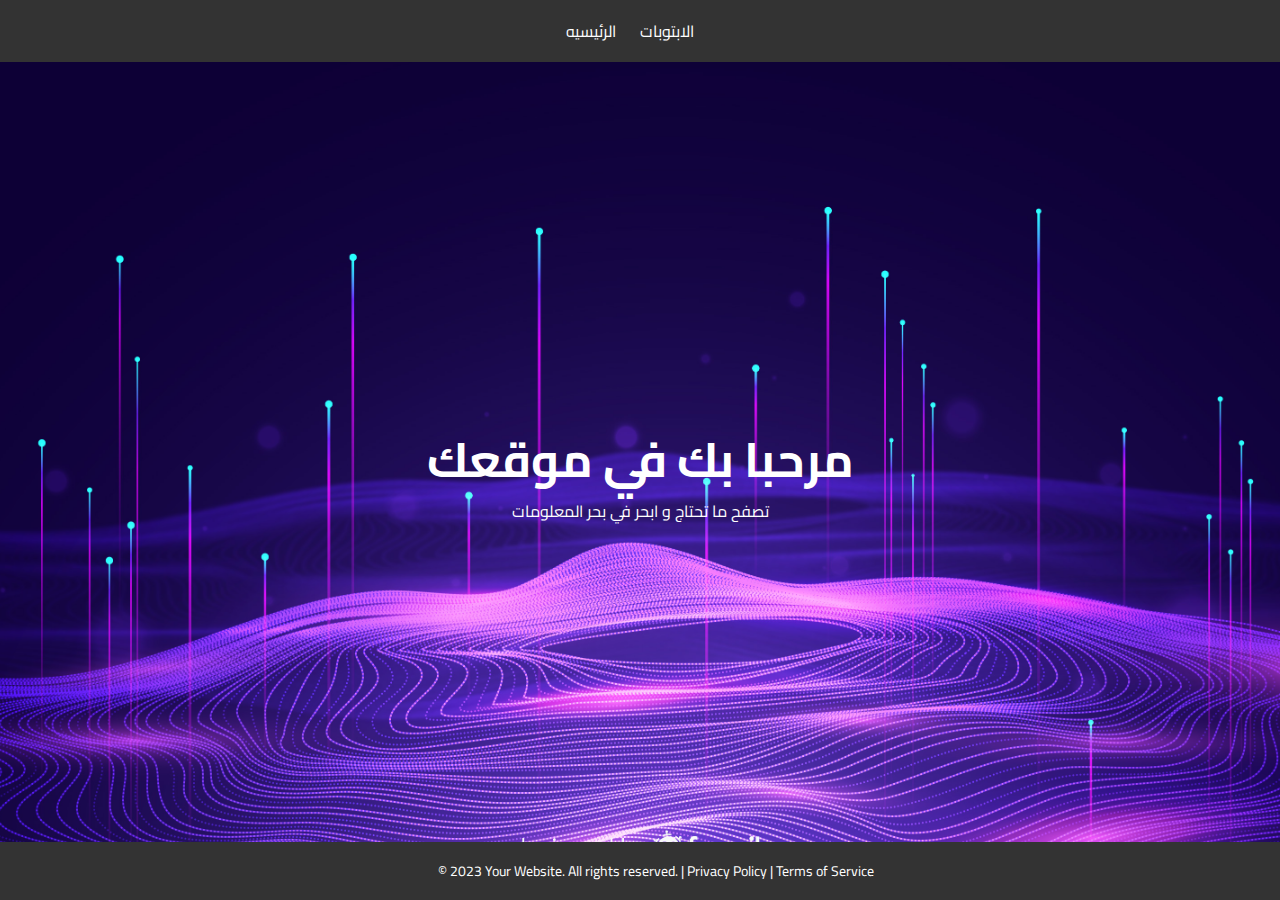
<file: index.html>
<!DOCTYPE html>
<html lang="en">
<head>
    <meta charset="UTF-8">
    <meta name="viewport" content="width=device-width, initial-scale=1.0">
    <link rel="stylesheet" href="https://fonts.googleapis.com/css2?family=Cairo:wght@400;700&display=swap">
    <link rel="stylesheet" href="styles.css">
    <title>Mohannad Laptops</title>
</head>
<body class="homebody">

  <header class="center-header">
    <nav>
      <ul>
        <li><a href="index.html">الرئيسيه</a></li>
        <li><a href="products.html">الابتوبات</a></li>
      </ul>
    </nav>
  </header>
    <section class="hero">
        <div class="hero-text">
          <h1 style="font-size: 3em;"> مرحبا بك في موقعك</h1>
          <p style="margin-top: -40px;">تصفح ما تحتاج و ابحر في بحر المعلومات</p>
        </div>
      </section>
      <main></main>
  <footer class="footer">
    <p>&copy; 2023 Your Website. All rights reserved. | <a href="#">Privacy Policy</a> | <a href="#">Terms of Service</a></p>
  </footer>
</body>
</html>
</file>
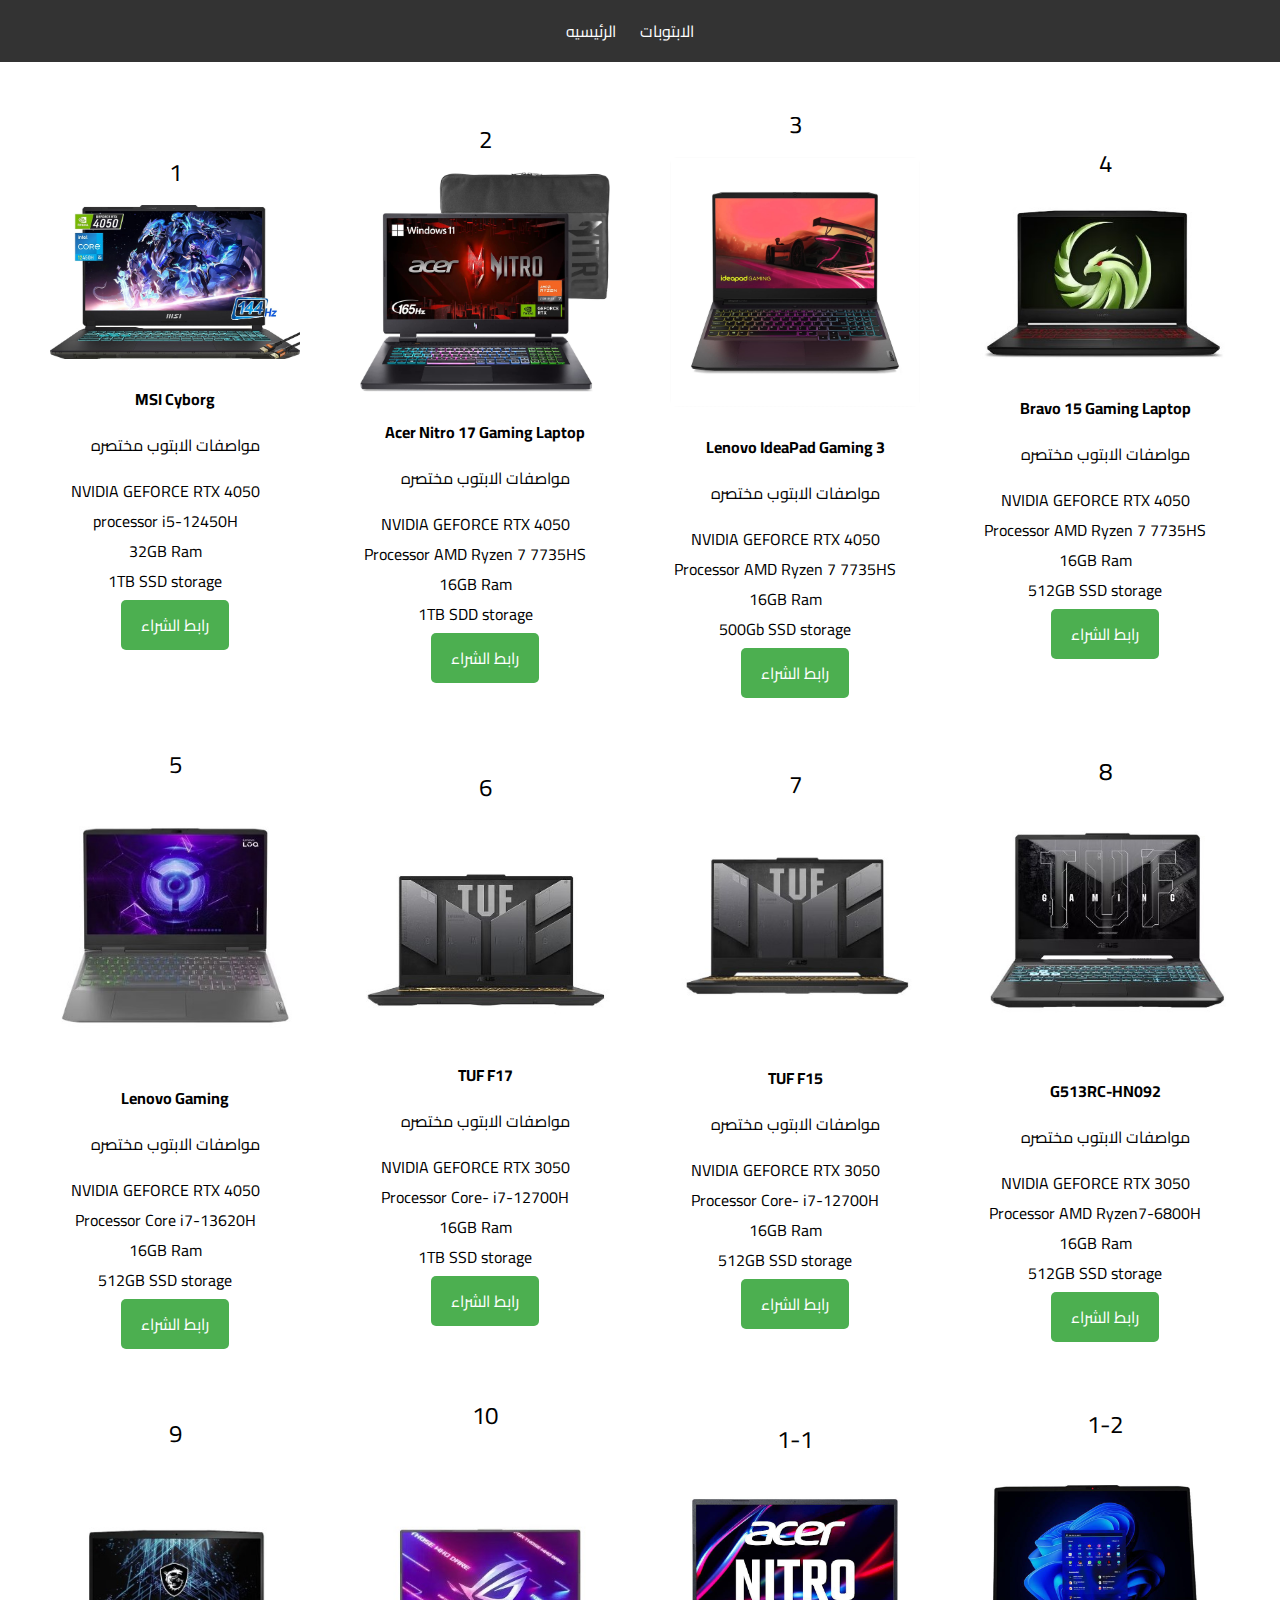
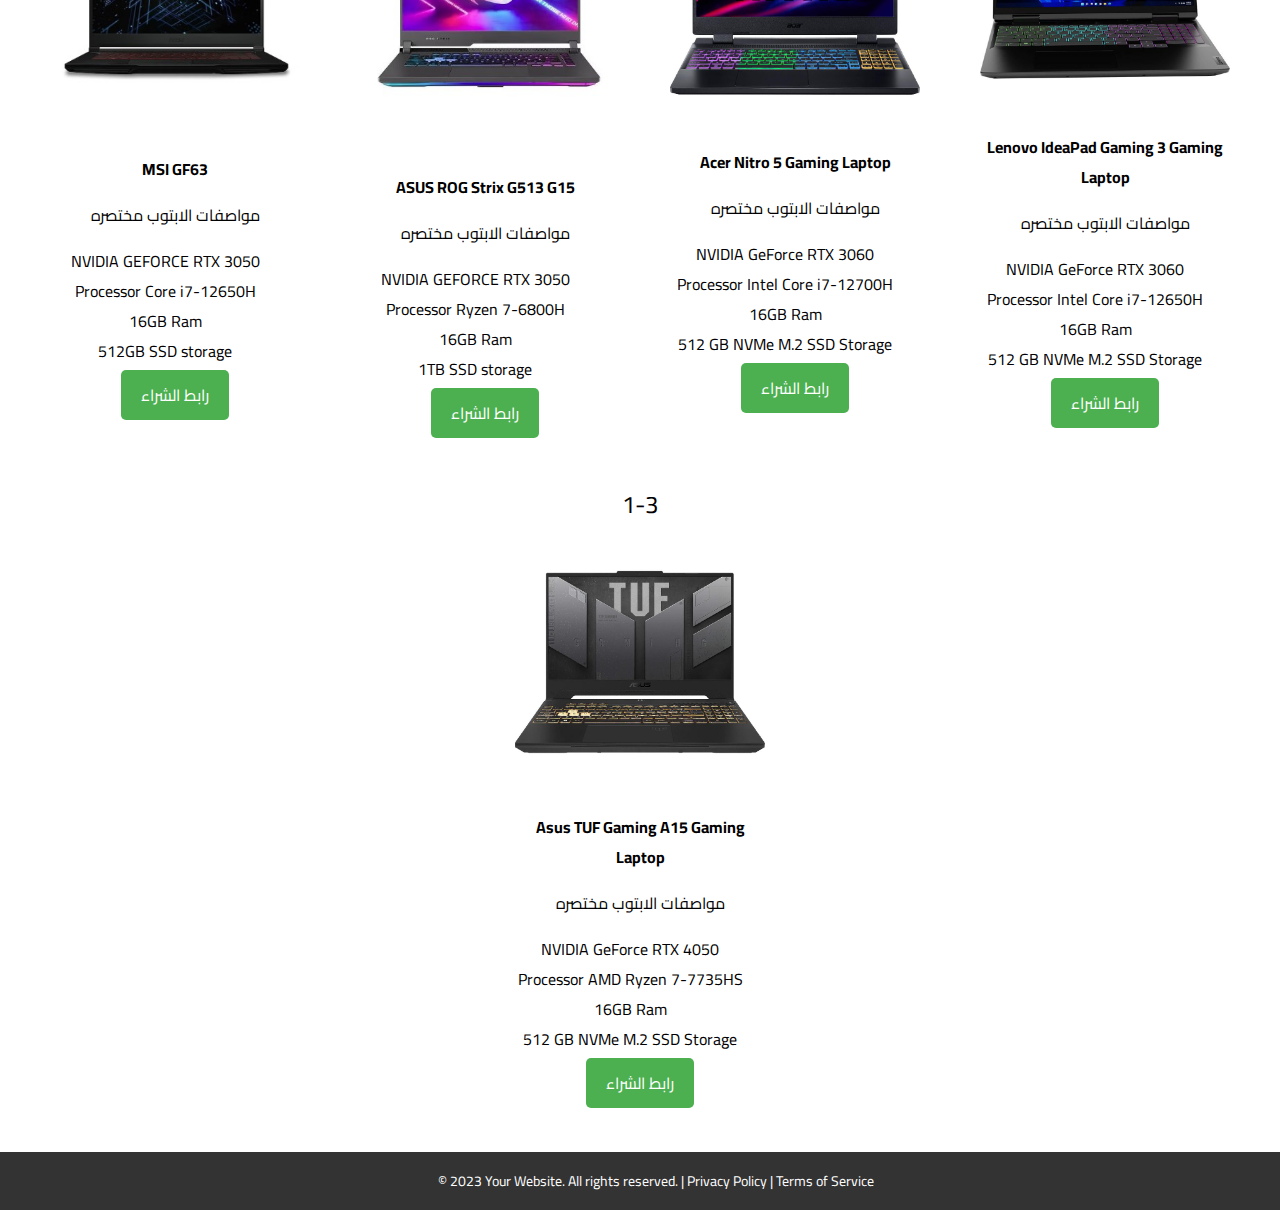
<file: products.html>
<!DOCTYPE html>
<html lang="en">
<head>
    <meta charset="UTF-8">
    <meta name="viewport" content="width=device-width, initial-scale=1.0">
    <link rel="stylesheet" href="https://fonts.googleapis.com/css2?family=Cairo:wght@400;700&display=swap">
    <link rel="stylesheet" href="styles.css">
    <title>Laptops</title>
</head>
<body>

    <header class="center-header">
        <nav>
          <ul>
            <li><a href="index.html">الرئيسيه</a></li>
            <li><a href="products.html">الابتوبات</a></li>
          </ul>
        </nav>
      </header>

  <section class="product-container">
    <!-- laptop 1 -->
    <div class="product">
      <span class="product-number">1</span>
      <img src="images/image1.jpg" alt="Product 1" class="shine">
      <p style="font-weight: bold;">MSI Cyborg</p>
      <p>مواصفات الابتوب مختصره</p>
      <ul>
        <li>NVIDIA GEFORCE RTX 4050</li>
        <li>processor i5-12450H</li>
        <li>32GB Ram</li>
        <li>1TB SSD storage</li>
      </ul>
      <a href="https://rb.gy/tjkp5b" class="green-button" target="_blank">رابط الشراء</a>
    </div>

    <!-- laptop 2 -->
    <div class="product">
      <span class="product-number">2</span>
      <img src="images/image2.jpg" alt="Product 2" class="shine">
      <p style="font-weight: bold;">Acer Nitro 17 Gaming Laptop</p>
      <p>مواصفات الابتوب مختصره</p>
      <ul>
        <li>NVIDIA GEFORCE RTX 4050</li>
        <li>Processor AMD Ryzen 7 7735HS</li>
        <li>16GB Ram</li>
        <li>1TB SDD storage</li>
      </ul>
        <a href="https://rb.gy/x5mi1t" class="green-button" target="_blank">رابط الشراء</a>
      </div>

      <!-- laptop 3 -->
      <div class="product">
        <span class="product-number">3</span>
        <img src="images/image3.jpg" alt="Product 3" class="shine">
        <p style="font-weight: bold;">Lenovo IdeaPad Gaming 3</p>
        <p>مواصفات الابتوب مختصره</p>
        <ul>
          <li>NVIDIA GEFORCE RTX 4050</li>
          <li>Processor AMD Ryzen 7 7735HS</li>
          <li>16GB Ram</li>
          <li>500Gb SSD storage</li>
        </ul>
          <a href="https://rb.gy/26tuew" class="green-button" target="_blank">رابط الشراء</a>
        </div>

        <!-- laptop 4 -->
      <div class="product">
        <span class="product-number">4</span>
        <img src="images/image4.jpg" alt="Product 4" class="shine">
        <p style="font-weight: bold;">Bravo 15 Gaming Laptop</p>
        <p>مواصفات الابتوب مختصره</p>
        <ul>
          <li>NVIDIA GEFORCE RTX 4050</li>
          <li>Processor AMD Ryzen 7 7735HS</li>
          <li>16GB Ram</li>
          <li>512GB SSD storage</li>
        </ul>
          <a href="https://rb.gy/b3wv2t" class="green-button" target="_blank">رابط الشراء</a>
        </div>
        <!-- laptop 5 -->
      <div class="product">
        <span class="product-number">5</span>
        <img src="images/image5.jpg" alt="Product 5" class="shine">
        <p style="font-weight: bold;">Lenovo Gaming</p>
        <p>مواصفات الابتوب مختصره</p>
        <ul>
          <li>NVIDIA GEFORCE RTX 4050</li>
          <li>Processor Core i7-13620H</li>
          <li>16GB Ram</li>
          <li>512GB SSD storage</li>
        </ul>
          <a href="https://rb.gy/s4xd9q" class="green-button" target="_blank">رابط الشراء</a>
        </div>
        <!-- laptop 6 -->
      <div class="product">
        <span class="product-number">6</span>
        <img src="images/image6.jpg" alt="Product 6" class="shine">
        <p style="font-weight: bold;">TUF F17</p>
        <p>مواصفات الابتوب مختصره</p>
        <ul>
          <li>NVIDIA GEFORCE RTX 3050</li>
          <li>Processor Core- i7-12700H</li>
          <li>16GB Ram</li>
          <li>1TB SSD storage</li>
        </ul>
          <a href="https://t.ly/LBp5n" class="green-button" target="_blank">رابط الشراء</a>
        </div>
        <!-- laptop 7 -->
      <div class="product">
        <span class="product-number">7</span>
        <img src="images/image7.jpg" alt="Product 7" class="shine">
        <p style="font-weight: bold;">TUF F15</p>
        <p>مواصفات الابتوب مختصره</p>
        <ul>
          <li>NVIDIA GEFORCE RTX 3050</li>
          <li>Processor Core- i7-12700H</li>
          <li>16GB Ram</li>
          <li>512GB SSD storage</li>
        </ul>
          <a href="https://t.ly/FhnoB" class="green-button" target="_blank">رابط الشراء</a>
        </div>
        <!-- laptop 8 -->
      <div class="product">
        <span class="product-number">8</span>
        <img src="images/image8.jpg" alt="Product 8" class="shine">
        <p style="font-weight: bold;">G513RC-HN092</p>
        <p>مواصفات الابتوب مختصره</p>
        <ul>
          <li>NVIDIA GEFORCE RTX 3050</li>
          <li>Processor AMD Ryzen7-6800H</li>
          <li>16GB Ram</li>
          <li>512GB SSD storage</li>
        </ul>
          <a href="https://t.ly/j-QMa" class="green-button" target="_blank">رابط الشراء</a>
        </div>
        <!-- laptop 9 -->
      <div class="product">
        <span class="product-number">9</span>
        <img src="images/image9.jpg" alt="Product 9" class="shine">
        <p style="font-weight: bold;">MSI GF63</p>
        <p>مواصفات الابتوب مختصره</p>
        <ul>
          <li>NVIDIA GEFORCE RTX 3050</li>
          <li>Processor Core i7-12650H</li>
          <li>16GB Ram</li>
          <li>512GB SSD storage</li>
        </ul>
          <a href="https://t.ly/of9x7" class="green-button" target="_blank">رابط الشراء</a>
        </div>
        <!-- laptop 10 -->
      <div class="product">
        <span class="product-number">10</span>
        <img src="images/image10.jpg" alt="Product 10" class="shine">
        <p style="font-weight: bold;">ASUS ROG Strix G513 G15</p>
        <p>مواصفات الابتوب مختصره</p>
        <ul>
          <li>NVIDIA GEFORCE RTX 3050</li>
          <li>Processor Ryzen 7-6800H</li>
          <li>16GB Ram</li>
          <li>1TB SSD storage</li>
        </ul>
          <a href="https://t.ly/7pZlY" class="green-button" target="_blank">رابط الشراء</a>
        </div>

        <!-- laptop 11 -->
      <div class="product">
        <span class="product-number">1-1</span>
        <img src="images/image11.jpg" alt="Product 11" class="shine">
        <p style="font-weight: bold;">Acer Nitro 5 Gaming Laptop</p>
        <p>مواصفات الابتوب مختصره</p>
        <ul>
          <li>NVIDIA GeForce RTX 3060</li>
          <li>Processor Intel Core i7-12700H</li>
          <li>16GB Ram</li>
          <li>512 GB NVMe M.2 SSD Storage</li>
        </ul>
          <a href="https://tinyurl.com/2jbp579n" class="green-button" target="_blank">رابط الشراء</a>
        </div>

        <!-- laptop 12 -->
      <div class="product">
        <span class="product-number">1-2</span>
        <img src="images/image12.jpg" alt="Product 12" class="shine">
        <p style="font-weight: bold;">Lenovo IdeaPad Gaming 3 Gaming Laptop</p>
        <p>مواصفات الابتوب مختصره</p>
        <ul>
          <li>NVIDIA GeForce RTX 3060</li>
          <li>Processor Intel Core i7-12650H</li>
          <li>16GB Ram</li>
          <li>512 GB NVMe M.2 SSD Storage</li>
        </ul>
          <a href="https://tinyurl.com/335jy93t" class="green-button" target="_blank">رابط الشراء</a>
        </div>

        <!-- laptop 13 -->
      <div class="product">
        <span class="product-number">1-3</span>
        <img src="images/image13.jpg" alt="Product 13" class="shine">
        <p style="font-weight: bold;">Asus TUF Gaming A15 Gaming Laptop</p>
        <p>مواصفات الابتوب مختصره</p>
        <ul>
          <li>	NVIDIA GeForce RTX 4050</li>
          <li>Processor AMD Ryzen 7-7735HS</li>
          <li>16GB Ram</li>
          <li>512 GB NVMe M.2 SSD Storage</li>
        </ul>
          <a href="https://tinyurl.com/3ehumwdz" class="green-button" target="_blank">رابط الشراء</a>
        </div>
    <!-- Repeat the structure for other products -->

  </section>

  <footer class="footer">
    <p>&copy; 2023 Your Website. All rights reserved. | <a href="#">Privacy Policy</a> | <a href="#">Terms of Service</a></p>
  </footer>

</body>
</html>
</file>
<file: styles.css>
body {
    margin: 0;
    padding: 0;
    font-family: 'Cairo', sans-serif;
    display: flex;
    flex-direction: column;
    min-height: 100vh;
    overflow-x: hidden; /* Prevent horizontal scrolling */
    
}
.homebody
{
    background: url('bkimage/bk2.jpg') center/cover no-repeat; /* Updated */
}

.center-header {
    text-align: center;
    background-color: #333;
    color: white;
    padding: 1em;
}

nav ul {
    list-style: none;
    margin: 0;
    padding: 0;
}

nav ul li {
    display: inline;
    margin-right: 20px;
}

.hero {
    text-align: center;
    padding-top: 20em;
    background: non;
    color: white;
    overflow: hidden; /* Prevent content overflowing */
    width: 100%;
    height: auto;
}

.product-container {
    display: flex;
    justify-content: space-around;
    align-items: center;
    flex-wrap: wrap;
    padding: 20px;
}

.product {
    text-align: center;
    margin: 20px;
    width: 250px; /* Set a fixed width for the product container */
}

.product img {
    width: 100%;
    height: 100%; /* Set a fixed height for the images */
    object-fit: cover; /* Maintain aspect ratio and cover the container */
    border-radius: 8px;
    transition: transform 0.5s ease-in-out;
}

.product-number {
    display: block;
    font-size: 24px;
    margin-bottom: 10px;
}

.product img:hover {
    transform: scale(1.3);
}

.green-button {
    background-color: #4CAF50;
    color: white;
    padding: 10px 20px;
    text-decoration: none;
    border-radius: 5px;
}

a {
    text-decoration: none;
}

button, a.green-button {
    background-color: #4CAF50;
    color: white;
    padding: 10px 20px;
    text-align: center;
    text-decoration: none;
    display: inline-block;
    font-size: 16px;
    margin: 4px 2px;
    cursor: pointer;
    border-radius: 5px;
    transition: background-color 0.3s ease;
}

button:hover, a.green-button:hover {
    background-color: #45a049;
}

/* Remove default hyperlink styles */
nav a {
    text-decoration: none;
    color: white;
    cursor: pointer;
}

/* ... (Rest of the styles) */

.footer {
    background-color: #333;
    color: white;
    text-align: center;
    padding: 1em;
    width: 100%;
    margin-top: auto;
    overflow: hidden; /* Prevent content overflowing */
}

/* Add the following styles for modern buttons */

a.green-button {
    background-color: #4CAF50;
    color: white;
    padding: 10px 20px;
    text-align: center;
    display: inline-block;
    font-size: 16px;
    margin: 4px 2px;
    border-radius: 5px;
    transition: background-color 0.3s ease;
}

a.green-button:hover {
    background-color: #45a049;
}

/* Adjust the main content to grow and fill the remaining space */
main {
    flex-grow: 1;
}

.footer {
    background-color: #333;
    color: white;
    text-align: center;
    padding: 1em;
    width: 100%;
    margin-top: auto;
}
/* Modern footer style */
.footer p {
    margin: 0;
    font-size: 14px;
}

.footer a {
    color: #fff;
    text-decoration: none;
    transition: color 0.3s ease;
}

.footer a:hover {
    color: #4CAF50;
}

.product-container ul
{
    list-style: none;
    padding: 0;
    margin: 0;
}

.product-container ul li
{
    margin-right: 20px;
}
</file>
